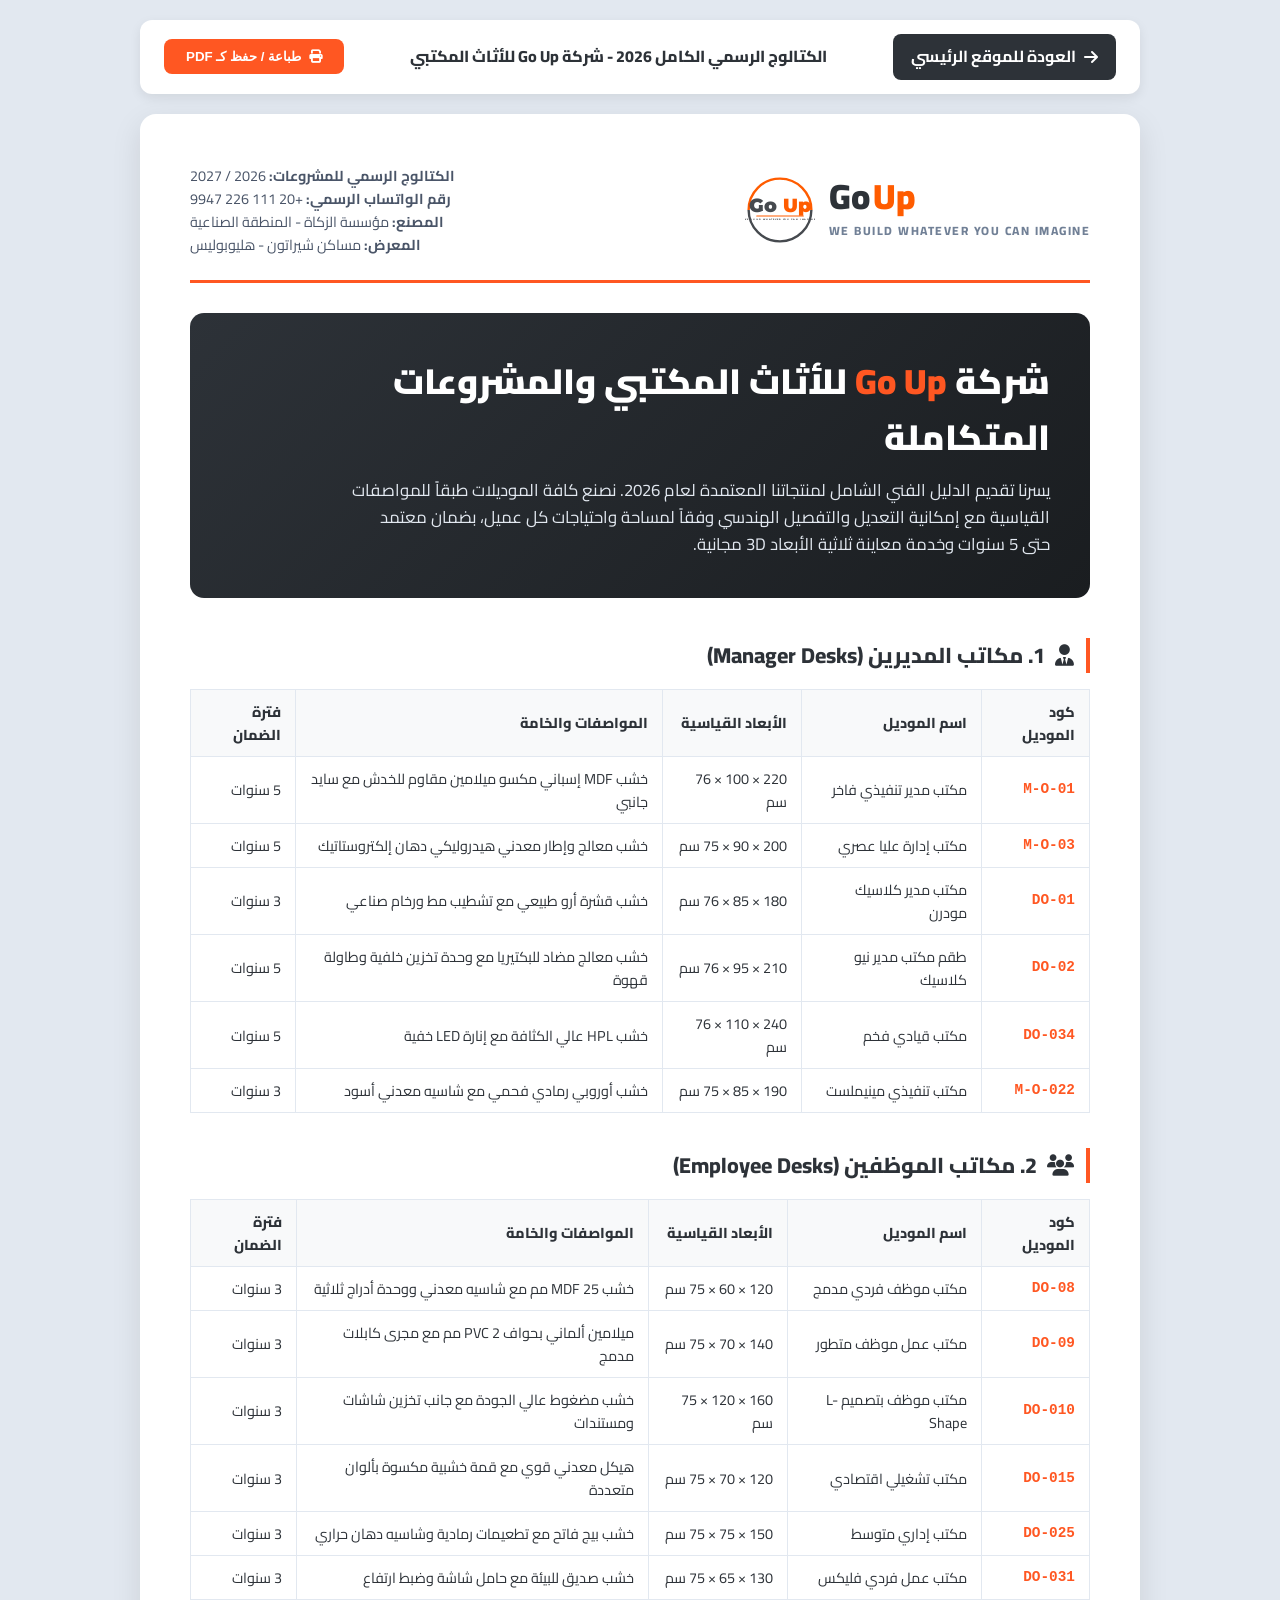
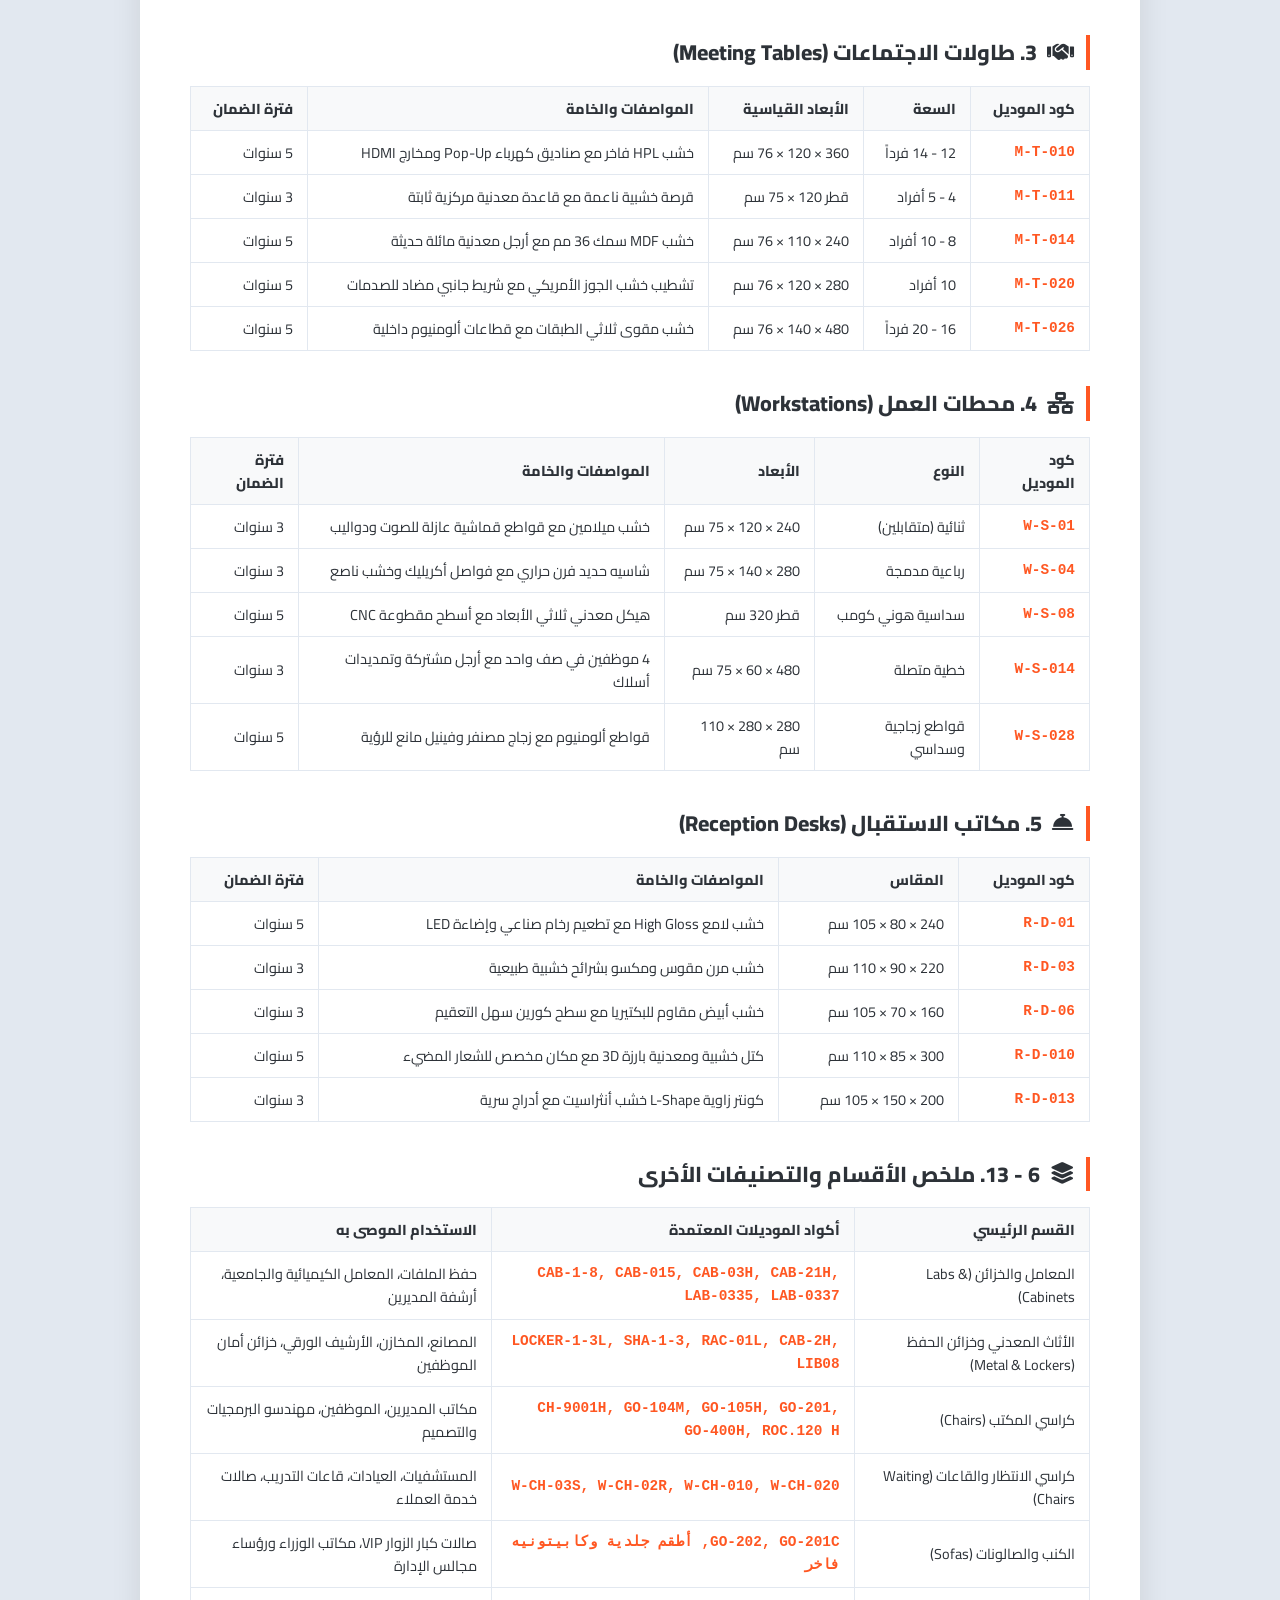
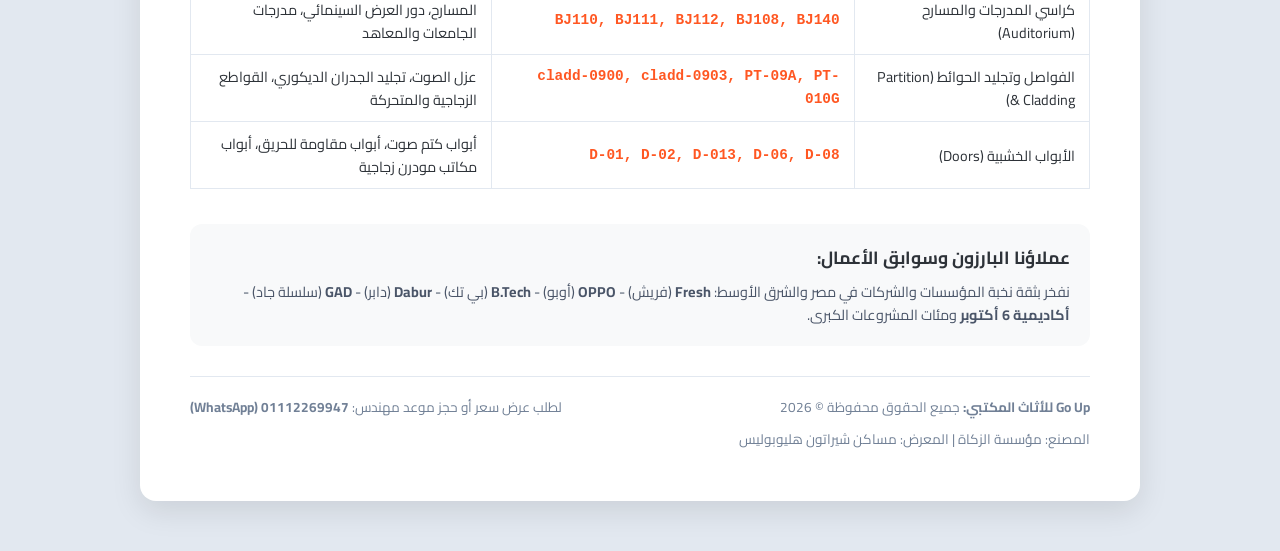
<file: catalog/Go-Up-Catalog-2026.html>
<!DOCTYPE html>
<html lang="ar" dir="rtl">
<head>
  <meta charset="UTF-8">
  <meta name="viewport" content="width=device-width, initial-scale=1.0">
  <title>الكتالوج الرسمي لشركة Go Up للأثاث المكتبي 2026</title>
  <link rel="icon" type="image/svg+xml" href="../images/logo.svg">
  <link rel="preconnect" href="https://fonts.googleapis.com">
  <link rel="preconnect" href="https://fonts.gstatic.com" crossorigin>
  <link href="https://fonts.googleapis.com/css2?family=Cairo:wght@400;600;700;800;900&family=Montserrat:wght@700;800;900&display=swap" rel="stylesheet">
  <link rel="stylesheet" href="https://cdnjs.cloudflare.com/ajax/libs/font-awesome/6.5.1/css/all.min.css">
  <style>
    :root {
      --primary: #FF5722;
      --secondary: #2D3238;
      --bg: #F8F9FA;
    }
    * { box-sizing: border-box; margin: 0; padding: 0; }
    body {
      font-family: 'Cairo', sans-serif;
      background-color: #E2E8F0;
      color: var(--secondary);
      line-height: 1.6;
      padding: 20px;
    }
    .print-bar {
      max-width: 1000px;
      margin: 0 auto 20px;
      display: flex;
      justify-content: space-between;
      align-items: center;
      background: #FFF;
      padding: 14px 24px;
      border-radius: 12px;
      box-shadow: 0 4px 12px rgba(0,0,0,0.08);
    }
    .btn-print {
      background: var(--primary);
      color: #FFF;
      border: none;
      padding: 10px 22px;
      border-radius: 8px;
      font-weight: 800;
      cursor: pointer;
      display: inline-flex;
      align-items: center;
      gap: 8px;
      text-decoration: none;
    }
    .btn-back {
      background: var(--secondary);
      color: #FFF;
      border: none;
      padding: 10px 18px;
      border-radius: 8px;
      font-weight: 700;
      text-decoration: none;
      display: inline-flex;
      align-items: center;
      gap: 8px;
    }
    .catalog-sheet {
      max-width: 1000px;
      margin: 0 auto 30px;
      background: #FFF;
      padding: 50px;
      border-radius: 16px;
      box-shadow: 0 10px 30px rgba(0,0,0,0.1);
    }
    .catalog-header {
      display: flex;
      justify-content: space-between;
      align-items: center;
      border-bottom: 3px solid var(--primary);
      padding-bottom: 24px;
      margin-bottom: 30px;
    }
    .brand-logo-wrap {
      display: inline-flex;
      align-items: center;
      gap: 14px;
      direction: ltr !important;
      text-align: left;
    }
    .brand-title {
      font-size: 2.2rem;
      font-weight: 900;
      line-height: 1;
      direction: ltr !important;
      display: inline-flex !important;
      align-items: baseline;
      gap: 3px;
    }
    .brand-slogan {
      color: #718096;
      font-size: 0.75rem;
      font-weight: 800;
      letter-spacing: 1.5px;
      margin-top: 4px;
      direction: ltr !important;
      text-align: left;
    }
    .catalog-meta {
      text-align: left;
      font-size: 0.9rem;
      color: #4A5568;
    }
    .cover-hero {
      background: linear-gradient(135deg, var(--secondary) 0%, #1A1D20 100%);
      color: #FFF;
      border-radius: 14px;
      padding: 40px;
      margin-bottom: 40px;
      position: relative;
    }
    .cover-hero h1 {
      font-size: 2.2rem;
      font-weight: 900;
      margin-bottom: 12px;
    }
    .cover-hero h1 span {
      color: var(--primary);
    }
    .cover-hero p {
      color: #E2E8F0;
      font-size: 1.05rem;
      max-width: 700px;
    }
    .catalog-table-wrap {
      margin-bottom: 35px;
    }
    .cat-heading {
      font-size: 1.35rem;
      font-weight: 800;
      color: var(--secondary);
      border-right: 4px solid var(--primary);
      padding-right: 12px;
      margin-bottom: 16px;
      display: flex;
      align-items: center;
      gap: 10px;
    }
    table {
      width: 100%;
      border-collapse: collapse;
      font-size: 0.9rem;
      margin-bottom: 20px;
    }
    th, td {
      border: 1px solid #E2E8F0;
      padding: 10px 14px;
      text-align: right;
    }
    th {
      background: #F8F9FA;
      font-weight: 800;
      color: var(--secondary);
    }
    .model-code {
      font-family: monospace;
      font-weight: 800;
      color: var(--primary);
    }
    .footer-note {
      border-top: 1px solid #E2E8F0;
      padding-top: 20px;
      margin-top: 30px;
      font-size: 0.85rem;
      color: #718096;
      display: flex;
      justify-content: space-between;
      flex-wrap: wrap;
      gap: 10px;
    }
    @media print {
      body { background: #FFF; padding: 0; }
      .print-bar { display: none; }
      .catalog-sheet { box-shadow: none; padding: 20px; }
      .cover-hero { -webkit-print-color-adjust: exact; print-color-adjust: exact; }
    }
  </style>
</head>
<body>

  <div class="print-bar">
    <a href="../../index.html" class="btn-back">
      <i class="fas fa-arrow-right"></i> العودة للموقع الرئيسي
    </a>
    <div style="font-weight: 800; color: var(--secondary);">
      الكتالوج الرسمي الكامل 2026 - شركة Go Up للأثاث المكتبي
    </div>
    <button class="btn-print" onclick="window.print()">
      <i class="fas fa-print"></i> طباعة / حفظ كـ PDF
    </button>
  </div>

  <div class="catalog-sheet">
    <div class="catalog-header">
      <div class="brand-logo-wrap">
        <!-- Exact Official Circular Emblem -->
        <svg viewBox="0 0 500 500" width="70" height="70" fill="none" xmlns="http://www.w3.org/2000/svg" style="transform: scaleX(1) !important; flex-shrink: 0;">
          <circle cx="250" cy="250" r="224" fill="#FFFFFF" />
          <path d="M 26 250 A 224 224 0 0 1 474 250" fill="none" stroke="#FF5C00" stroke-width="17" stroke-linecap="butt" />
          <path d="M 474 250 A 224 224 0 0 1 26 250" fill="none" stroke="#464A4F" stroke-width="17" stroke-linecap="butt" />
          <text x="250" y="262" text-anchor="middle" font-family="'Montserrat', -apple-system, sans-serif" font-weight="900" font-size="138px" letter-spacing="-1px">
            <tspan fill="#464A4F">Go </tspan>
            <tspan fill="#FF5C00">Up</tspan>
          </text>
          <rect x="80" y="289" width="340" height="7.5" rx="3.75" fill="#FF5C00" />
          <text x="250" y="318" text-anchor="middle" font-family="'Montserrat', -apple-system, sans-serif" font-weight="800" font-size="16px" letter-spacing="4.8px" fill="#464A4F">WE BUILD WHATEVER YOU CAN IMAGINE</text>
        </svg>
        <div>
          <div class="brand-title">
            <span style="color: var(--secondary);">Go</span>
            <span style="color: #FF5C00;">Up</span>
          </div>
          <div class="brand-slogan">WE BUILD WHATEVER YOU CAN IMAGINE</div>
        </div>
      </div>
      <div class="catalog-meta">
        <div><strong>الكتالوج الرسمي للمشروعات:</strong> 2026 / 2027</div>
        <div><strong>رقم الواتساب الرسمي:</strong> +20 111 226 9947</div>
        <div><strong>المصنع:</strong> مؤسسة الزكاة - المنطقة الصناعية</div>
        <div><strong>المعرض:</strong> مساكن شيراتون - هليوبوليس</div>
      </div>
    </div>

    <div class="cover-hero">
      <h1>شركة <span>Go Up</span> للأثاث المكتبي والمشروعات المتكاملة</h1>
      <p>
        يسرنا تقديم الدليل الفني الشامل لمنتجاتنا المعتمدة لعام 2026. نصنع كافة الموديلات طبقاً للمواصفات القياسية مع إمكانية التعديل والتفصيل الهندسي وفقاً لمساحة واحتياجات كل عميل، بضمان معتمد حتى 5 سنوات وخدمة معاينة ثلاثية الأبعاد 3D مجانية.
      </p>
    </div>

    <!-- Category 1 -->
    <div class="catalog-table-wrap">
      <div class="cat-heading"><i class="fas fa-user-tie text-primary"></i> 1. مكاتب المديرين (Manager Desks)</div>
      <table>
        <thead>
          <tr><th>كود الموديل</th><th>اسم الموديل</th><th>الأبعاد القياسية</th><th>المواصفات والخامة</th><th>فترة الضمان</th></tr>
        </thead>
        <tbody>
          <tr><td class="model-code">M-O-01</td><td>مكتب مدير تنفيذي فاخر</td><td>220 × 100 × 76 سم</td><td>خشب MDF إسباني مكسو ميلامين مقاوم للخدش مع سايد جانبي</td><td>5 سنوات</td></tr>
          <tr><td class="model-code">M-O-03</td><td>مكتب إدارة عليا عصري</td><td>200 × 90 × 75 سم</td><td>خشب معالج وإطار معدني هيدروليكي دهان إلكتروستاتيك</td><td>5 سنوات</td></tr>
          <tr><td class="model-code">DO-01</td><td>مكتب مدير كلاسيك مودرن</td><td>180 × 85 × 76 سم</td><td>خشب قشرة أرو طبيعي مع تشطيب مط ورخام صناعي</td><td>3 سنوات</td></tr>
          <tr><td class="model-code">DO-02</td><td>طقم مكتب مدير نيو كلاسيك</td><td>210 × 95 × 76 سم</td><td>خشب معالج مضاد للبكتيريا مع وحدة تخزين خلفية وطاولة قهوة</td><td>5 سنوات</td></tr>
          <tr><td class="model-code">DO-034</td><td>مكتب قيادي فخم</td><td>240 × 110 × 76 سم</td><td>خشب HPL عالي الكثافة مع إنارة LED خفية</td><td>5 سنوات</td></tr>
          <tr><td class="model-code">M-O-022</td><td>مكتب تنفيذي مينيملست</td><td>190 × 85 × 75 سم</td><td>خشب أوروبي رمادي فحمي مع شاسيه معدني أسود</td><td>3 سنوات</td></tr>
        </tbody>
      </table>
    </div>

    <!-- Category 2 -->
    <div class="catalog-table-wrap">
      <div class="cat-heading"><i class="fas fa-users text-primary"></i> 2. مكاتب الموظفين (Employee Desks)</div>
      <table>
        <thead>
          <tr><th>كود الموديل</th><th>اسم الموديل</th><th>الأبعاد القياسية</th><th>المواصفات والخامة</th><th>فترة الضمان</th></tr>
        </thead>
        <tbody>
          <tr><td class="model-code">DO-08</td><td>مكتب موظف فردي مدمج</td><td>120 × 60 × 75 سم</td><td>خشب MDF 25 مم مع شاسيه معدني ووحدة أدراج ثلاثية</td><td>3 سنوات</td></tr>
          <tr><td class="model-code">DO-09</td><td>مكتب عمل موظف متطور</td><td>140 × 70 × 75 سم</td><td>ميلامين ألماني بحواف PVC 2 مم مع مجرى كابلات مدمج</td><td>3 سنوات</td></tr>
          <tr><td class="model-code">DO-010</td><td>مكتب موظف بتصميم L-Shape</td><td>160 × 120 × 75 سم</td><td>خشب مضغوط عالي الجودة مع جانب تخزين شاشات ومستندات</td><td>3 سنوات</td></tr>
          <tr><td class="model-code">DO-015</td><td>مكتب تشغيلي اقتصادي</td><td>120 × 70 × 75 سم</td><td>هيكل معدني قوي مع قمة خشبية مكسوة بألوان متعددة</td><td>3 سنوات</td></tr>
          <tr><td class="model-code">DO-025</td><td>مكتب إداري متوسط</td><td>150 × 75 × 75 سم</td><td>خشب بيج فاتح مع تطعيمات رمادية وشاسيه دهان حراري</td><td>3 سنوات</td></tr>
          <tr><td class="model-code">DO-031</td><td>مكتب عمل فردي فليكس</td><td>130 × 65 × 75 سم</td><td>خشب صديق للبيئة مع حامل شاشة وضبط ارتفاع</td><td>3 سنوات</td></tr>
        </tbody>
      </table>
    </div>

    <!-- Category 3 -->
    <div class="catalog-table-wrap">
      <div class="cat-heading"><i class="fas fa-handshake text-primary"></i> 3. طاولات الاجتماعات (Meeting Tables)</div>
      <table>
        <thead>
          <tr><th>كود الموديل</th><th>السعة</th><th>الأبعاد القياسية</th><th>المواصفات والخامة</th><th>فترة الضمان</th></tr>
        </thead>
        <tbody>
          <tr><td class="model-code">M-T-010</td><td>12 - 14 فرداً</td><td>360 × 120 × 76 سم</td><td>خشب HPL فاخر مع صناديق كهرباء Pop-Up ومخارج HDMI</td><td>5 سنوات</td></tr>
          <tr><td class="model-code">M-T-011</td><td>4 - 5 أفراد</td><td>قطر 120 × 75 سم</td><td>قرصة خشبية ناعمة مع قاعدة معدنية مركزية ثابتة</td><td>3 سنوات</td></tr>
          <tr><td class="model-code">M-T-014</td><td>8 - 10 أفراد</td><td>240 × 110 × 76 سم</td><td>خشب MDF سمك 36 مم مع أرجل معدنية مائلة حديثة</td><td>5 سنوات</td></tr>
          <tr><td class="model-code">M-T-020</td><td>10 أفراد</td><td>280 × 120 × 76 سم</td><td>تشطيب خشب الجوز الأمريكي مع شريط جانبي مضاد للصدمات</td><td>5 سنوات</td></tr>
          <tr><td class="model-code">M-T-026</td><td>16 - 20 فرداً</td><td>480 × 140 × 76 سم</td><td>خشب مقوى ثلاثي الطبقات مع قطاعات ألومنيوم داخلية</td><td>5 سنوات</td></tr>
        </tbody>
      </table>
    </div>

    <!-- Category 4 -->
    <div class="catalog-table-wrap">
      <div class="cat-heading"><i class="fas fa-network-wired text-primary"></i> 4. محطات العمل (Workstations)</div>
      <table>
        <thead>
          <tr><th>كود الموديل</th><th>النوع</th><th>الأبعاد</th><th>المواصفات والخامة</th><th>فترة الضمان</th></tr>
        </thead>
        <tbody>
          <tr><td class="model-code">W-S-01</td><td>ثنائية (متقابلين)</td><td>240 × 120 × 75 سم</td><td>خشب ميلامين مع قواطع قماشية عازلة للصوت ودواليب</td><td>3 سنوات</td></tr>
          <tr><td class="model-code">W-S-04</td><td>رباعية مدمجة</td><td>280 × 140 × 75 سم</td><td>شاسيه حديد فرن حراري مع فواصل أكريليك وخشب ناصع</td><td>3 سنوات</td></tr>
          <tr><td class="model-code">W-S-08</td><td>سداسية هوني كومب</td><td>قطر 320 سم</td><td>هيكل معدني ثلاثي الأبعاد مع أسطح مقطوعة CNC</td><td>5 سنوات</td></tr>
          <tr><td class="model-code">W-S-014</td><td>خطية متصلة</td><td>480 × 60 × 75 سم</td><td>4 موظفين في صف واحد مع أرجل مشتركة وتمديدات أسلاك</td><td>3 سنوات</td></tr>
          <tr><td class="model-code">W-S-028</td><td>قواطع زجاجية وسداسي</td><td>280 × 280 × 110 سم</td><td>قواطع ألومنيوم مع زجاج مصنفر وفينيل مانع للرؤية</td><td>5 سنوات</td></tr>
        </tbody>
      </table>
    </div>

    <!-- Category 5 -->
    <div class="catalog-table-wrap">
      <div class="cat-heading"><i class="fas fa-concierge-bell text-primary"></i> 5. مكاتب الاستقبال (Reception Desks)</div>
      <table>
        <thead>
          <tr><th>كود الموديل</th><th>المقاس</th><th>المواصفات والخامة</th><th>فترة الضمان</th></tr>
        </thead>
        <tbody>
          <tr><td class="model-code">R-D-01</td><td>240 × 80 × 105 سم</td><td>خشب لامع High Gloss مع تطعيم رخام صناعي وإضاءة LED</td><td>5 سنوات</td></tr>
          <tr><td class="model-code">R-D-03</td><td>220 × 90 × 110 سم</td><td>خشب مرن مقوس ومكسو بشرائح خشبية طبيعية</td><td>3 سنوات</td></tr>
          <tr><td class="model-code">R-D-06</td><td>160 × 70 × 105 سم</td><td>خشب أبيض مقاوم للبكتيريا مع سطح كورين سهل التعقيم</td><td>3 سنوات</td></tr>
          <tr><td class="model-code">R-D-010</td><td>300 × 85 × 110 سم</td><td>كتل خشبية ومعدنية بارزة 3D مع مكان مخصص للشعار المضيء</td><td>5 سنوات</td></tr>
          <tr><td class="model-code">R-D-013</td><td>200 × 150 × 105 سم</td><td>كونتر زاوية L-Shape خشب أنثراسيت مع أدراج سرية</td><td>3 سنوات</td></tr>
        </tbody>
      </table>
    </div>

    <!-- Category 6, 7, 8, 9, 10, 11, 12, 13 Summary -->
    <div class="catalog-table-wrap">
      <div class="cat-heading"><i class="fas fa-layer-group text-primary"></i> 6 - 13. ملخص الأقسام والتصنيفات الأخرى</div>
      <table>
        <thead>
          <tr><th>القسم الرئيسي</th><th>أكواد الموديلات المعتمدة</th><th>الاستخدام الموصى به</th></tr>
        </thead>
        <tbody>
          <tr><td>المعامل والخزائن (Labs & Cabinets)</td><td class="model-code">CAB-1-8, CAB-015, CAB-03H, CAB-21H, LAB-0335, LAB-0337</td><td>حفظ الملفات، المعامل الكيميائية والجامعية، أرشفة المديرين</td></tr>
          <tr><td>الأثاث المعدني وخزائن الحفظ (Metal & Lockers)</td><td class="model-code">LOCKER-1-3L, SHA-1-3, RAC-01L, CAB-2H, LIB08</td><td>المصانع، المخازن، الأرشيف الورقي، خزائن أمان الموظفين</td></tr>
          <tr><td>كراسي المكتب (Chairs)</td><td class="model-code">CH-9001H, GO-104M, GO-105H, GO-201, GO-400H, ROC.120 H</td><td>مكاتب المديرين، الموظفين، مهندسو البرمجيات والتصميم</td></tr>
          <tr><td>كراسي الانتظار والقاعات (Waiting Chairs)</td><td class="model-code">W-CH-03S, W-CH-02R, W-CH-010, W-CH-020</td><td>المستشفيات، العيادات، قاعات التدريب، صالات خدمة العملاء</td></tr>
          <tr><td>الكنب والصالونات (Sofas)</td><td class="model-code">GO-202, GO-201C, أطقم جلدية وكابيتونيه فاخر</td><td>صالات كبار الزوار VIP، مكاتب الوزراء ورؤساء مجالس الإدارة</td></tr>
          <tr><td>كراسي المدرجات والمسارح (Auditorium)</td><td class="model-code">BJ110, BJ111, BJ112, BJ108, BJ140</td><td>المسارح، دور العرض السينمائي، مدرجات الجامعات والمعاهد</td></tr>
          <tr><td>الفواصل وتجليد الحوائط (Partition & Cladding)</td><td class="model-code">cladd-0900, cladd-0903, PT-09A, PT-010G</td><td>عزل الصوت، تجليد الجدران الديكوري، القواطع الزجاجية والمتحركة</td></tr>
          <tr><td>الأبواب الخشبية (Doors)</td><td class="model-code">D-01, D-02, D-013, D-06, D-08</td><td>أبواب كتم صوت، أبواب مقاومة للحريق، أبواب مكاتب مودرن زجاجية</td></tr>
        </tbody>
      </table>
    </div>

    <!-- Client list & Contact -->
    <div style="background: #F8F9FA; padding: 20px; border-radius: 12px; margin-top: 30px;">
      <h3 style="font-size: 1.1rem; color: var(--secondary); margin-bottom: 8px;">عملاؤنا البارزون وسوابق الأعمال:</h3>
      <p style="color: #4A5568; font-size: 0.9rem;">
        نفخر بثقة نخبة المؤسسات والشركات في مصر والشرق الأوسط: <strong>Fresh</strong> (فريش) - <strong>OPPO</strong> (أوبو) - <strong>B.Tech</strong> (بي تك) - <strong>Dabur</strong> (دابر) - <strong>GAD</strong> (سلسلة جاد) - <strong>أكاديمية 6 أكتوبر</strong> ومئات المشروعات الكبرى.
      </p>
    </div>

    <div class="footer-note">
      <div><strong>Go Up للأثاث المكتبي:</strong> جميع الحقوق محفوظة © 2026</div>
      <div>لطلب عرض سعر أو حجز موعد مهندس: <strong>01112269947 (WhatsApp)</strong></div>
      <div>المصنع: مؤسسة الزكاة | المعرض: مساكن شيراتون هليوبوليس</div>
    </div>
  </div>

</body>
</html>
</file>
